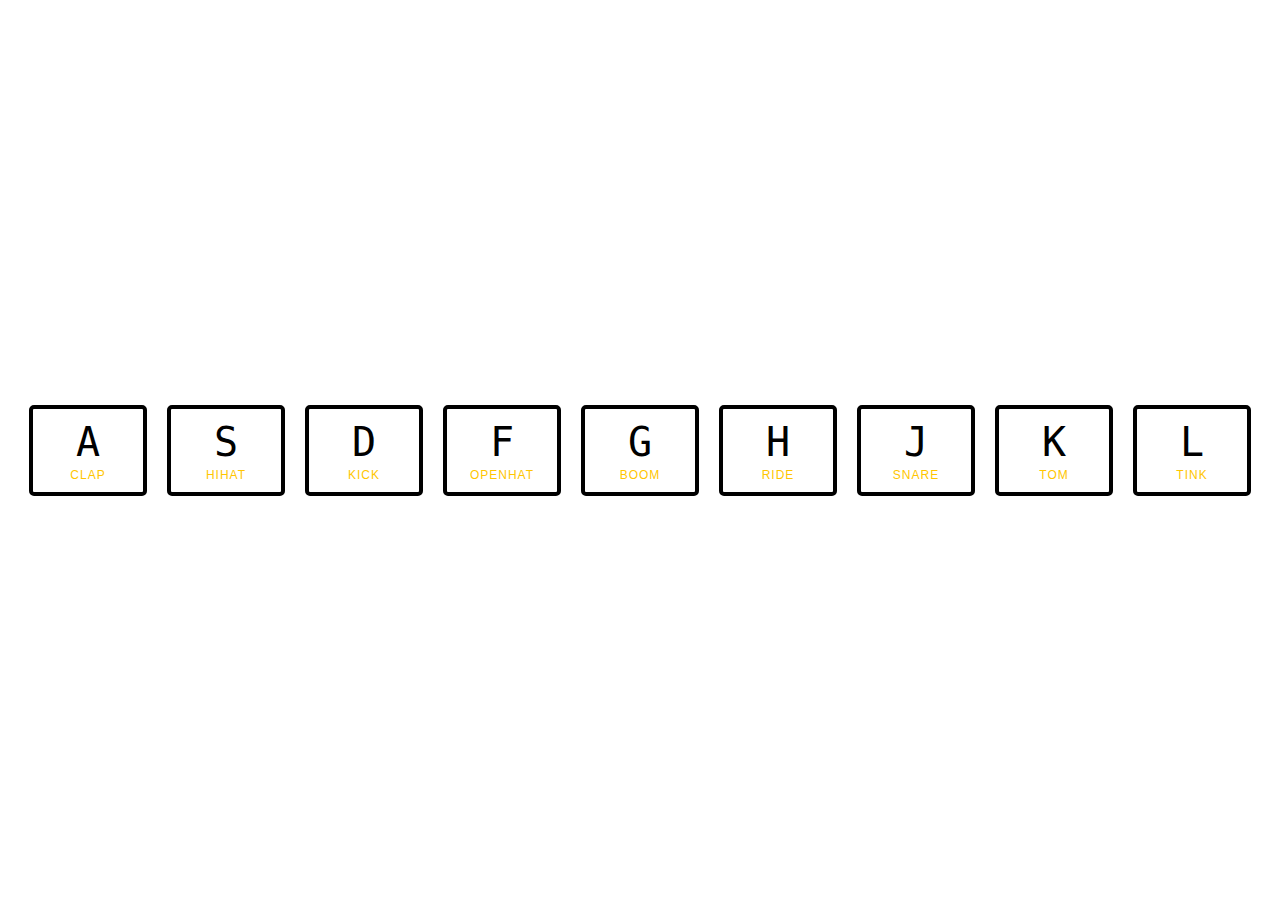
<file: Drum-Kit/index.html>
<!DOCTYPE html>
<html lang="en">
<head>
    <meta charset="UTF-8">
    <meta name="viewport" content="width=device-width, initial-scale=1.0">
    <title>Drum Kit</title>
    <link rel="stylesheet" href="./base.css">
</head>
<body>
    <div class="keys">
        <div data-key="65" class="key">
          <kbd>A</kbd>
          <span class="sound">clap</span>
        </div>
        <div data-key="83" class="key">
          <kbd>S</kbd>
          <span class="sound">hihat</span>
        </div>
        <div data-key="68" class="key">
          <kbd>D</kbd>
          <span class="sound">kick</span>
        </div>
        <div data-key="70" class="key">
          <kbd>F</kbd>
          <span class="sound">openhat</span>
        </div>
        <div data-key="71" class="key">
          <kbd>G</kbd>
          <span class="sound">boom</span>
        </div>
        <div data-key="72" class="key">
          <kbd>H</kbd>
          <span class="sound">ride</span>
        </div>
        <div data-key="74" class="key">
          <kbd>J</kbd>
          <span class="sound">snare</span>
        </div>
        <div data-key="75" class="key">
          <kbd>K</kbd>
          <span class="sound">tom</span>
        </div>
        <div data-key="76" class="key">
          <kbd>L</kbd>
          <span class="sound">tink</span>
        </div>
      </div>
    
      <audio data-key="65" src="sounds/clap.wav"></audio>
      <audio data-key="83" src="sounds/hihat.wav"></audio>
      <audio data-key="68" src="sounds/kick.wav"></audio>
      <audio data-key="70" src="sounds/openhat.wav"></audio>
      <audio data-key="71" src="sounds/boom.wav"></audio>
      <audio data-key="72" src="sounds/ride.wav"></audio>
      <audio data-key="74" src="sounds/snare.wav"></audio>
      <audio data-key="75" src="sounds/tom.wav"></audio>
      <audio data-key="76" src="sounds/tink.wav"></audio>
      
      <script src="./app.js"></script>
</body>
</html>
</file>
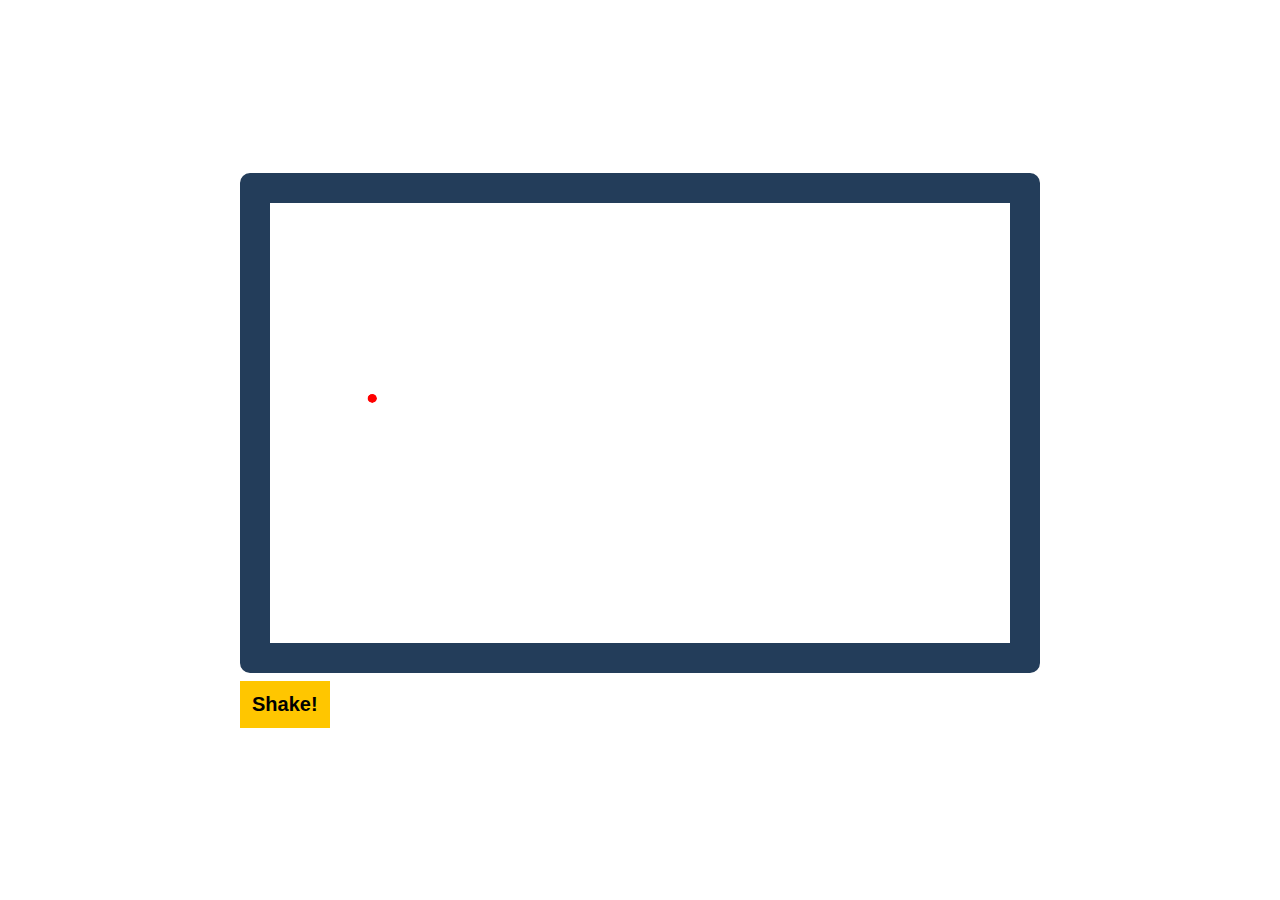
<file: Etch-a-Sketch/index.html>
<!DOCTYPE html>
<html lang="en">

<head>
    <meta charset="UTF-8">
    <meta name="viewport" content="width=device-width, initial-scale=1.0">
    <title>Etch A Sketch</title>
    <link rel="stylesheet" href="base.css">
</head>

<body>
    <div class="canvasWrap">
        <canvas width="1600" height="1000" id="etch-a-sketch"></canvas>
        <div class="buttons">
            <button class="shake">Shake!</button>
        </div>

    </div>
    <script src="app.js"></script>

    <style>
        body {
            min-height: 100vh;
            display: grid;
            align-items: center;
            justify-items: center;
            background: white;
            background: url(https://scontent-dfw5-2.xx.fbcdn.net/v/t1.0-9/1453437_10201529660658124_514109288_n.jpg?_nc_cat=107&_nc_oc=AQmBvy6WZt7xUQmcS9oe4WT7uS2P3LtToiCnKGEWEO-twFCgxKhjGRpaCDZ8w-yZKOQ&_nc_ht=scontent-dfw5-2.xx&oh=49ca1f943b7b4365fae5a076e950c0b9&oe=5EADB9BB);
            background-size: cover;
        }

        canvas {
            border: 30px solid #233d5a;
            border-radius: 10px;
            /* Set the width and height to half the actual size so it doesn't look pixelated */
            width: 800px;
            height: 500px;
            background: white;
        }

        canvas.shake {
            animation: shake 0.5s linear 1;
        }

        @keyframes shake {

            10%,
            90% {
                transform: translate3d(-1px, 0, 0);
            }

            20%,
            80% {
                transform: translate3d(2px, 0, 0);
            }

            30%,
            50%,
            70% {
                transform: translate3d(-4px, 0, 0);
            }

            40%,
            60% {
                transform: translate3d(4px, 0, 0);
            }
        }
    </style>
</body>

</html>
</file>
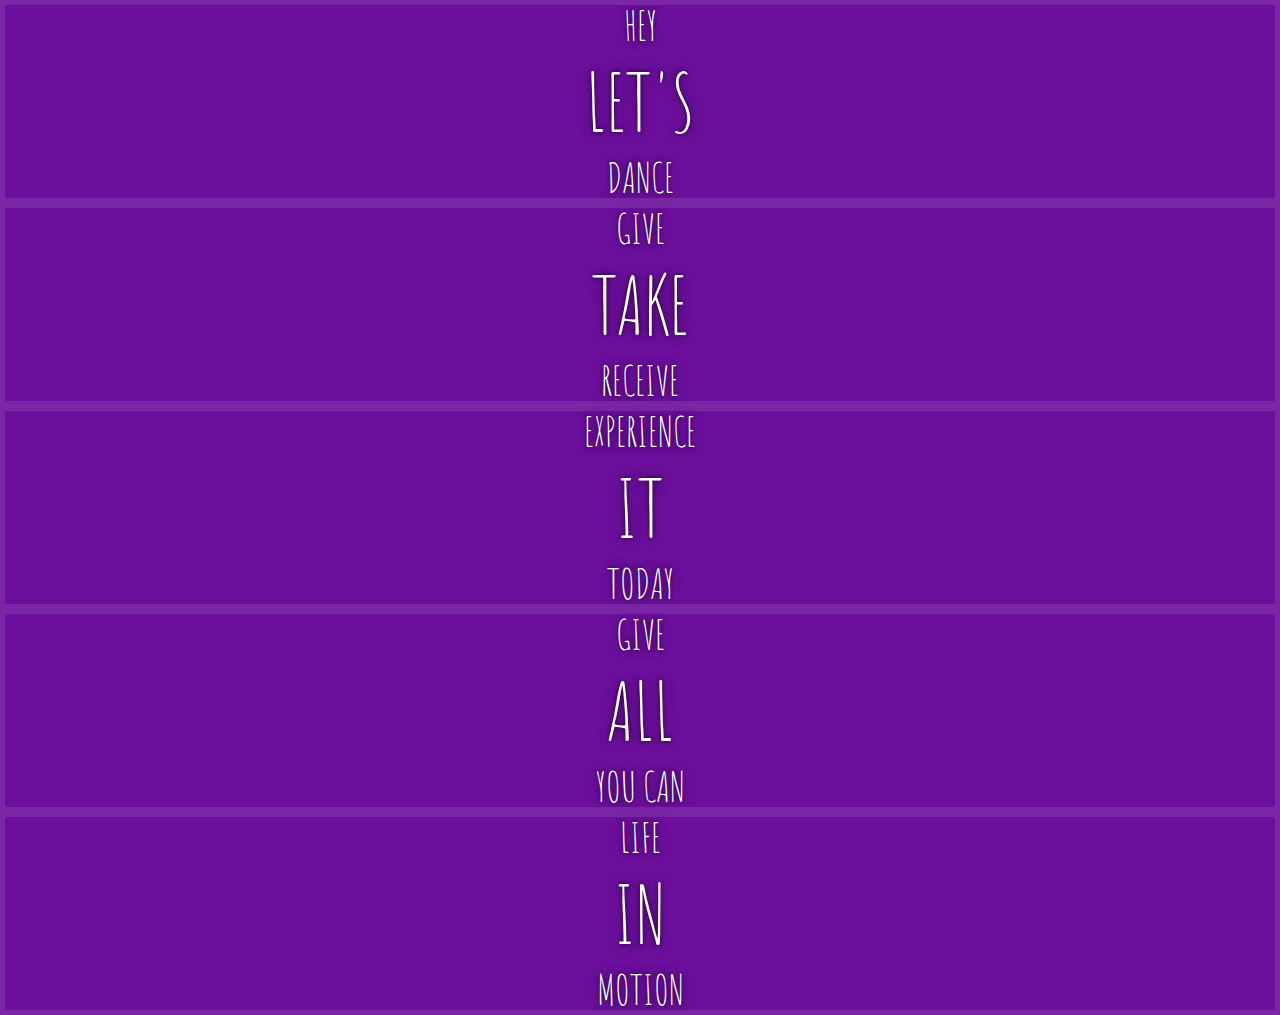
<file: Flex-Panel-Gallery/index.html>
<!DOCTYPE html>
<html lang="en">
<head>
  <meta charset="UTF-8">
  <title>Flex Panels 💪</title>
  <link href='https://fonts.googleapis.com/css?family=Amatic+SC' rel='stylesheet' type='text/css'>
</head>
<body>
  <style>
    html {
      box-sizing: border-box;
      background: #ffc600;
      font-family: 'helvetica neue';
      font-size: 20px;
      font-weight: 200;
    }
    
    body {
      margin: 0;
    }
    
    *, *:before, *:after {
      box-sizing: inherit;
    }

    .panels {
      min-height: 100vh;
      overflow: hidden;
    }

    .panel {
      background: #6B0F9C;
      box-shadow: inset 0 0 0 5px rgba(255,255,255,0.1);
      color: white;
      text-align: center;
      align-items: center;
      /* Safari transitionend event.propertyName === flex */
      /* Chrome + FF transitionend event.propertyName === flex-grow */
      transition:
        font-size 0.7s cubic-bezier(0.61,-0.19, 0.7,-0.11),
        flex 0.7s cubic-bezier(0.61,-0.19, 0.7,-0.11),
        background 0.2s;
      font-size: 20px;
      background-size: cover;
      background-position: center;
    }

    .panel1 { background-image:url(https://source.unsplash.com/gYl-UtwNg_I/1500x1500); }
    .panel2 { background-image:url(https://source.unsplash.com/rFKUFzjPYiQ/1500x1500); }
    .panel3 { background-image:url(https://images.unsplash.com/photo-1465188162913-8fb5709d6d57?ixlib=rb-0.3.5&q=80&fm=jpg&crop=faces&cs=tinysrgb&w=1500&h=1500&fit=crop&s=967e8a713a4e395260793fc8c802901d); }
    .panel4 { background-image:url(https://source.unsplash.com/ITjiVXcwVng/1500x1500); }
    .panel5 { background-image:url(https://source.unsplash.com/3MNzGlQM7qs/1500x1500); }

    /* Flex Children */
    .panel > * {
      margin: 0;
      width: 100%;
      transition: transform 0.5s;
    }

    .panel p {
      text-transform: uppercase;
      font-family: 'Amatic SC', cursive;
      text-shadow: 0 0 4px rgba(0, 0, 0, 0.72), 0 0 14px rgba(0, 0, 0, 0.45);
      font-size: 2em;
    }
    
    .panel p:nth-child(2) {
      font-size: 4em;
    }

    .panel.open {
      font-size: 40px;
    }

  </style>


  <div class="panels">
    <div class="panel panel1">
      <p>Hey</p>
      <p>Let's</p>
      <p>Dance</p>
    </div>
    <div class="panel panel2">
      <p>Give</p>
      <p>Take</p>
      <p>Receive</p>
    </div>
    <div class="panel panel3">
      <p>Experience</p>
      <p>It</p>
      <p>Today</p>
    </div>
    <div class="panel panel4">
      <p>Give</p>
      <p>All</p>
      <p>You can</p>
    </div>
    <div class="panel panel5">
      <p>Life</p>
      <p>In</p>
      <p>Motion</p>
    </div>
  </div>

  <script>

  </script>



</body>
</html>
</file>
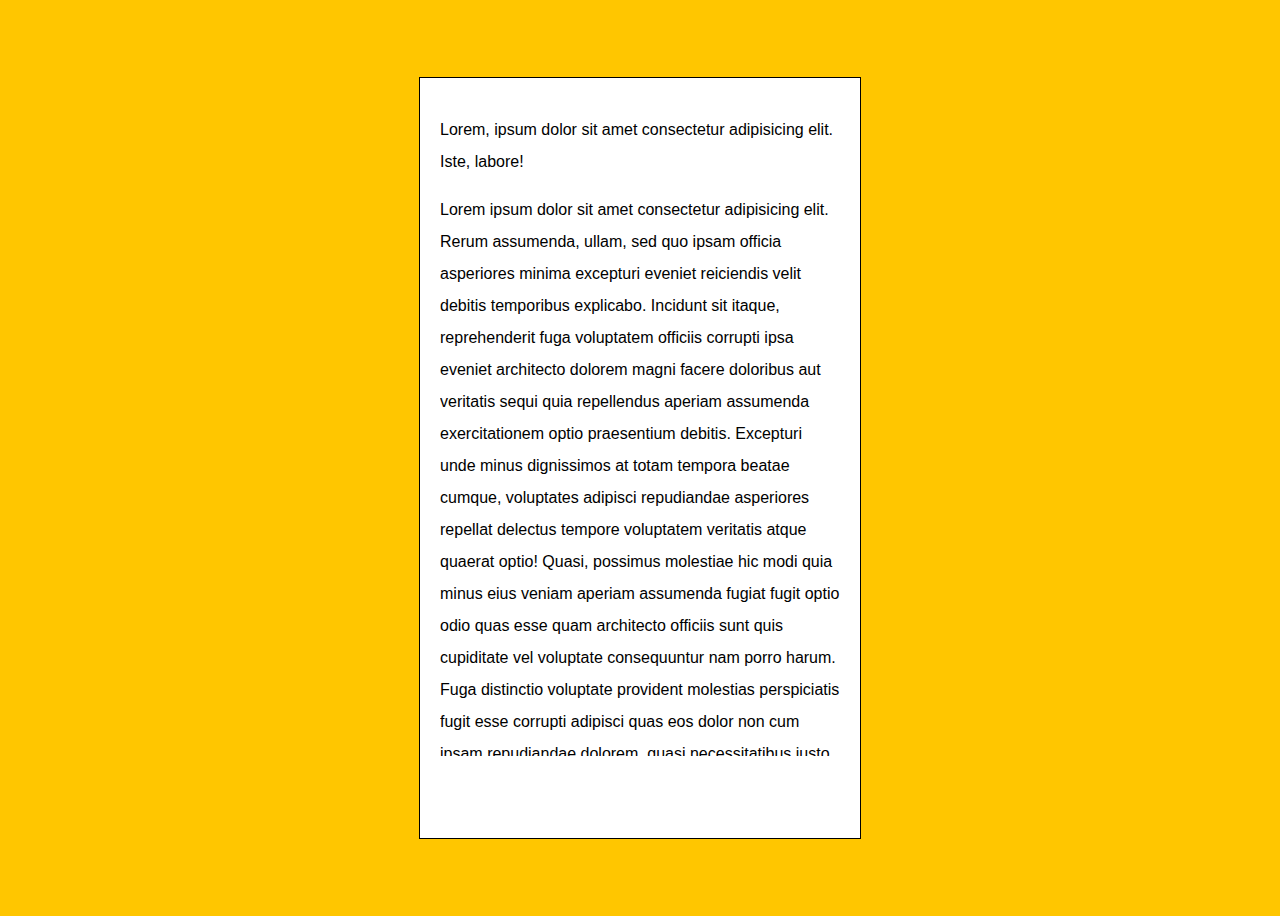
<file: Scroll-to-Accept/scroll-to-accept.html>
<html>
<html lang="en">

<head>
  <meta charset="UTF-8">
  <meta name="viewport" content="width=device-width, initial-scale=1.0">
  <title>Document</title>
</head>

<body>

  <div class="wrapper">
    <div class="terms-and-conditions">
      <p>Lorem, ipsum dolor sit amet consectetur adipisicing elit. Iste, labore!</p>
      <p>Lorem ipsum dolor sit amet consectetur adipisicing elit. Rerum assumenda, ullam, sed quo ipsam officia
        asperiores minima excepturi eveniet reiciendis velit debitis temporibus explicabo. Incidunt sit itaque,
        reprehenderit fuga voluptatem officiis corrupti ipsa eveniet architecto dolorem magni facere doloribus aut
        veritatis sequi quia repellendus aperiam assumenda exercitationem optio praesentium debitis. Excepturi unde
        minus dignissimos at totam tempora beatae cumque, voluptates adipisci repudiandae asperiores repellat delectus
        tempore voluptatem veritatis atque quaerat optio! Quasi, possimus molestiae hic modi quia minus eius veniam
        aperiam assumenda fugiat fugit optio odio quas esse quam architecto officiis sunt quis cupiditate vel
        voluptate
        consequuntur nam porro harum. Fuga distinctio voluptate provident molestias perspiciatis fugit esse corrupti
        adipisci quas eos dolor non cum ipsam repudiandae dolorem, quasi necessitatibus iusto unde similique
        repellendus praesentium tenetur? Obcaecati aliquam nostrum vero expedita fuga, quae et quaerat modi error
        adipisci eligendi fugit alias quia nihil laudantium quam tenetur ipsam explicabo nisi natus, rerum omnis,
        debitis provident! Dolorum sequi recusandae, necessitatibus eos nesciunt cupiditate accusantium illum unde
        minima. Labore sit quos voluptatem illum qui. Veritatis quis a mollitia asperiores repudiandae consequatur
        assumenda, at tempora, modi voluptate sit blanditiis hic dignissimos harum consequuntur quia ipsam, architecto
        nesciunt. Praesentium, mollitia? Delectus quod laudantium doloremque nihil?</p>
      <strong class="watch">watch for me</strong>
      <p>Lorem, ipsum dolor sit amet consectetur adipisicing elit. Quos ab, ea inventore commodi eligendi error
        repellat impedit eum quod enim sequi, distinctio, qui eaque ipsam fugit asperiores eos laboriosam ex.</p>
      <p>Lorem ipsum, dolor sit amet consectetur adipisicing elit. Ipsa id debitis ex eligendi rem unde consequuntur
        natus omnis vel nulla sit commodi, quos distinctio doloremque doloribus veniam quis et dolore?</p>
      <p>Lorem ipsum dolor sit amet consectetur, adipisicing elit. Commodi laboriosam nulla est architecto eum,
        dolorem
        quam, unde quo fugit tempore ipsa qui provident, iste ratione quis dignissimos temporibus nostrum voluptatum
        molestias? Blanditiis repellendus sapiente inventore aliquam qui error aliquid doloremque fugit consequuntur
        laudantium. Sapiente doloribus ullam vel dicta doloremque iure, deleniti ipsum non. Rem repudiandae deleniti
        ad
        at laborum eaque, modi voluptas aut! Quam nihil deleniti velit excepturi, quidem, veniam aut doloremque iure
        reprehenderit natus vel quia iusto? Magni veritatis provident libero hic quisquam, perferendis officia quasi
        molestiae sit sunt fugiat, perspiciatis architecto velit unde molestias ratione totam, atque doloremque!</p>
      <hr>
    </div>
    <button class="accept" disabled>Accept</button>
  </div>

  <style>
    body {
      min-height: 100vh;
      display: grid;
      justify-content: center;
      align-content: center;
      font-family: -apple-system, BlinkMacSystemFont, 'Segoe UI', Roboto, Oxygen, Ubuntu, Cantarell, 'Open Sans', 'Helvetica Neue', sans-serif;
      line-height: 2;
      background: #ffc600;
    }

    .wrapper {
      width: 400px;
      height: 80vh;
      padding: 20px;
      border: 1px solid black;
      background: white;
      display: grid;
      grid-template-rows: 1fr auto;
    }

    button {
      background: #ff0060;
      color: white;
      font-size: 1rem;
      padding: 20px;
      transition: all 0.2s;
    }

    button[disabled] {
      opacity: 0.1;
      transform: translateX(-200%) scale(0.5);
    }

    .terms-and-conditions {
      overflow: scroll;
    }
  </style>
  <script src="./app.js"></script>
</body>

</html>
</file>
<file: Drum-Kit/base.css>
html {
    font-size: 10px;
    background: url(https://2akjgqspci63zbm9jm1owl16-wpengine.netdna-ssl.com/wp-content/uploads/2019/06/phish-3.jpg) bottom center;
    background-size: cover;
  }
  body,html {
    margin: 0;
    padding: 0;
    font-family: sans-serif;
  }
  
  .keys {
    display: flex;
    flex: 1;
    min-height: 100vh;
    align-items: center;
    justify-content: center;
  }
  
  .key {
    border: .4rem solid black;
    border-radius: .5rem;
    margin: 1rem;
    font-size: 1.5rem;
    padding: 1rem .5rem;
    transition: all .07s ease;
    width: 10rem;
    text-align: center;
    color: black;
    background: white;
  }
  
  .playing {
    transform: scale(1.1);
    border-color: #ffc600;
    box-shadow: 0 0 1rem #ffc600;
  }
  
  kbd {
    display: block;
    font-size: 4rem;
  }
  
  .sound {
    font-size: 1.2rem;
    text-transform: uppercase;
    letter-spacing: .1rem;
    color: #ffc600;
  }
</file>
<file: Etch-a-Sketch/base.css>
/* normalize.css v8.0.1 | MIT License | github.com/necolas/normalize.css */
button,
hr,
input {
  overflow: visible
}

progress,
sub,
sup {
  vertical-align: baseline
}

[type=checkbox],
[type=radio],
legend {
  box-sizing: border-box;
  padding: 0
}

html {
  line-height: 1.15;
  -webkit-text-size-adjust: 100%
}

body {
  margin: 0
}

details,
main {
  display: block
}

h1 {
  font-size: 2em;
  margin: .67em 0
}

hr {
  box-sizing: content-box;
  height: 0
}

code,
kbd,
pre,
samp {
  font-family: monospace, monospace;
  font-size: 1em
}

a {
  background-color: transparent
}

abbr[title] {
  border-bottom: none;
  text-decoration: underline;
  text-decoration: underline dotted
}

b,
strong {
  font-weight: bolder
}

small {
  font-size: 80%
}

sub,
sup {
  font-size: 75%;
  line-height: 0;
  position: relative
}

sub {
  bottom: -.25em
}

sup {
  top: -.5em
}

img {
  border-style: none
}

button,
input,
optgroup,
select,
textarea {
  font-family: inherit;
  font-size: 100%;
  line-height: 1.15;
  margin: 0
}

button,
select {
  text-transform: none
}

[type=button],
[type=reset],
[type=submit],
button {
  -webkit-appearance: button
}

[type=button]::-moz-focus-inner,
[type=reset]::-moz-focus-inner,
[type=submit]::-moz-focus-inner,
button::-moz-focus-inner {
  border-style: none;
  padding: 0
}

[type=button]:-moz-focusring,
[type=reset]:-moz-focusring,
[type=submit]:-moz-focusring,
button:-moz-focusring {
  outline: ButtonText dotted 1px
}

fieldset {
  padding: .35em .75em .625em
}

legend {
  color: inherit;
  display: table;
  max-width: 100%;
  white-space: normal
}

textarea {
  overflow: auto
}

[type=number]::-webkit-inner-spin-button,
[type=number]::-webkit-outer-spin-button {
  height: auto
}

[type=search] {
  -webkit-appearance: textfield;
  outline-offset: -2px
}

[type=search]::-webkit-search-decoration {
  -webkit-appearance: none
}

::-webkit-file-upload-button {
  -webkit-appearance: button;
  font: inherit
}

summary {
  display: list-item
}

[hidden],
template {
  display: none
}



/* Variables */
html {
  --grey: #e7e7e7;
  --gray: var(--grey);
  --blue: #0072B9;
  --pink: #D60087;
  --yellow: #ffc600;
  --black: #2e2e2e;
  --red: #c73737;
  --green: #61e846;
  --text-shadow: 2px 2px 0 rgba(0, 0, 0, 0.2);
  --box-shadow: 0 0 5px 5px rgba(0, 0, 0, 0.2);
  font-size: 62.5%;
  font-family: -apple-system, BlinkMacSystemFont, 'Segoe UI', Roboto, Oxygen, Ubuntu, Cantarell, 'Open Sans', 'Helvetica Neue', sans-serif;
  box-sizing: border-box;
}

*,
*:before,
*:after {
  box-sizing: inherit;
}

body {
  font-size: 2rem;
  line-height: 1.5;
  background-color: var(--blue);
  background-image: url("data:image/svg+xml,%3Csvg width='20' height='100' xmlns='http://www.w3.org/2000/svg'%3E%3Cpath d='M0 21.184c.13.357.264.72.402 1.088l.661 1.768C4.653 33.64 6 39.647 6 50c0 10.271-1.222 15.362-4.928 24.629-.383.955-.74 1.869-1.072 2.75v6.225c.73-2.51 1.691-5.139 2.928-8.233C6.722 65.888 8 60.562 8 50c0-10.626-1.397-16.855-5.063-26.66l-.662-1.767C1.352 19.098.601 16.913 0 14.85v6.335zm20 0C17.108 13.258 16 8.077 16 0h2c0 5.744.574 9.951 2 14.85v6.334zm0 56.195c-2.966 7.86-4 13.123-4 22.621h2c0-6.842.542-11.386 2-16.396v-6.225zM6 0c0 8.44 1.21 13.718 4.402 22.272l.661 1.768C14.653 33.64 16 39.647 16 50c0 10.271-1.222 15.362-4.928 24.629C7.278 84.112 6 89.438 6 100h2c0-10.271 1.222-15.362 4.928-24.629C16.722 65.888 18 60.562 18 50c0-10.626-1.397-16.855-5.063-26.66l-.662-1.767C9.16 13.223 8 8.163 8 0H6z' fill='%23fff' fill-rule='nonzero' fill-opacity='.1' opacity='.349'/%3E%3C/svg%3E%0A");
  background-size: 15px;
}


/* Table Styles */

table {
  border-radius: 5px;
  overflow: hidden;
  margin-bottom: 2rem;
  border-collapse: collapse;
}

td,
th {
  border: 1px solid var(--grey);
  padding: 0.5rem;
}


/* Helper Divs */

.wrapper {
  max-width: 1000px;
  margin: 4rem auto;
  padding: 2rem;
  background: white;
}

.box,
.wrapper {
  box-shadow: 0 0 3px 5px rgba(0, 0, 0, 0.08653);
}

a {
  color: var(--blue);
  text-decoration-color: var(--yellow);
}


a.button,
button,
input[type="button"] {
  color: black;
  background: var(--yellow);
  padding: 1rem;
  border: 0;
  border: 2px solid transparent;
  text-decoration: none;
  font-weight: 600;
  font-size: 2rem;
}

:focus {
  outline-color: var(--yellow);
}

fieldset {
  border: 1px solid black;
}

input:not([type="checkbox"]):not([type="radio"]),
textarea,
select {
  display: block;
  padding: 1rem;
  border: 1px solid var(--grey);
}

.success {
  border: 1px solid red;
}

h1,
h2,
h3,
h4,
h5,
h6 {
  color: white;
  margin-top: 0;
  line-height: 1;
  text-shadow: var(--text-shadow);
}

.wrapper h1,
.wrapper h2,
.wrapper h3,
.wrapper h4,
.wrapper h5,
.wrapper h6 {
  color: var(--black);
  text-shadow: none;
}
</file>
